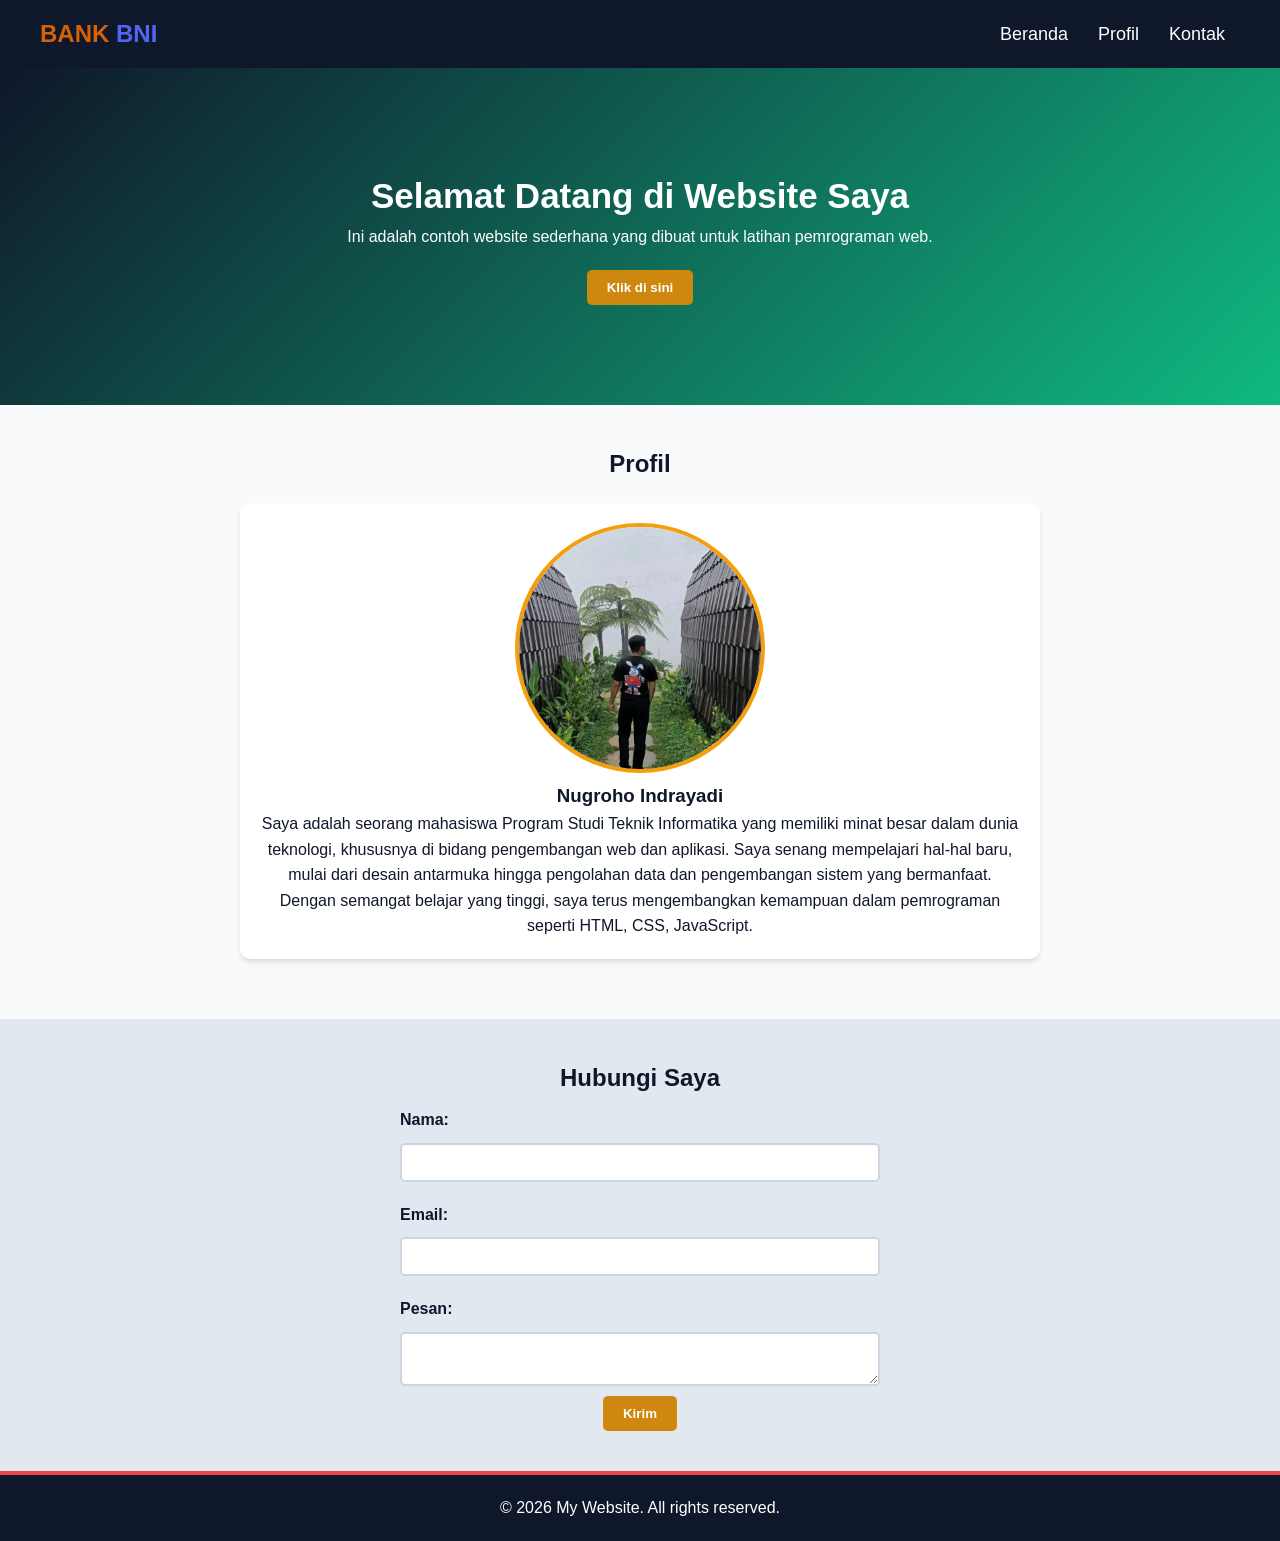
<file: pertemuan1/index.html>
<!DOCTYPE html>
<html lang="en">
<head>
    <meta charset="UTF-8">
    <meta name="viewport" content="width=device-width, initial-scale=1.0">
    <meta name="description" content="website latihan pemrograman web">
    <meta name="keywords" content="pemrograman, web, latihan, html, css, javascript">
    <meta name="author" content="Mahasiswa">
    <title>website pertamaku</title>
    <link rel="stylesheet" href="style.css">
    <link rel="shortcut icon" href="image/logo_ukit.png" type="image/x-icon">
</head>
<body>
    <!-- NAVBAR -->
    <header>
        <nav class="navbar">
            <h1 class="logo">BANK <span>BNI</span></h1>
            <ul class="menu">
                <li><a href="#home">Beranda</a></li>
                <li><a href="#profil">Profil</a></li>
                <li><a href="#kontak">Kontak</a></li>
            </ul>

        </nav>
    </header>

    <!-- HERO SECTION -->
    <section id="home" class="hero">
       <div class="hero_content">
        <h2>Selamat Datang di Website Saya</h2>
        <p>Ini adalah contoh website sederhana yang dibuat untuk latihan pemrograman web.</p>
        <button onclick="tampilkanPesan()">Klik di sini</button>
       </div>
    </section>

    <!-- PROFIL SECTION -->
    <section id="profil" class="profil">
        <h2>Profil</h2>
       <div class="card">
        <img src="image/nugroho.jpeg" alt="Foto Profil" >
        <h3>Nugroho Indrayadi</h3>
        <p>Saya adalah seorang mahasiswa Program Studi Teknik Informatika yang memiliki minat besar dalam dunia teknologi, khususnya di bidang pengembangan web dan aplikasi. Saya senang mempelajari hal-hal baru, mulai dari desain antarmuka hingga pengolahan data dan pengembangan sistem yang bermanfaat. Dengan semangat belajar yang tinggi, saya terus mengembangkan kemampuan dalam pemrograman seperti HTML, CSS, JavaScript.</p>
       </div>
    </section>

    <!-- KONTAK SECTION -->
    <section id="kontak" class="kontak">
        <h2>Hubungi Saya</h2>
        <form id="formKontak">
            <label for="nama">Nama:</label>
            <input type="text" id="nama" name="nama" required>

            <label for="email">Email:</label>
            <input type="email" id="email" name="email" required>

            <label for="pesan">Pesan:</label>
            <textarea id="pesan" name="pesan" required></textarea>

            <button type="submit">Kirim</button>
        </form>

        <p id="output"></p>
    </section>
    
    <!-- FOOTER -->
    <footer>
    <p>&copy; 2026 My Website. All rights reserved.</p>
    </footer>

    <!-- SCRIPT JS -->
    <script src="script.js"></script>
</body>
</html>
</file>
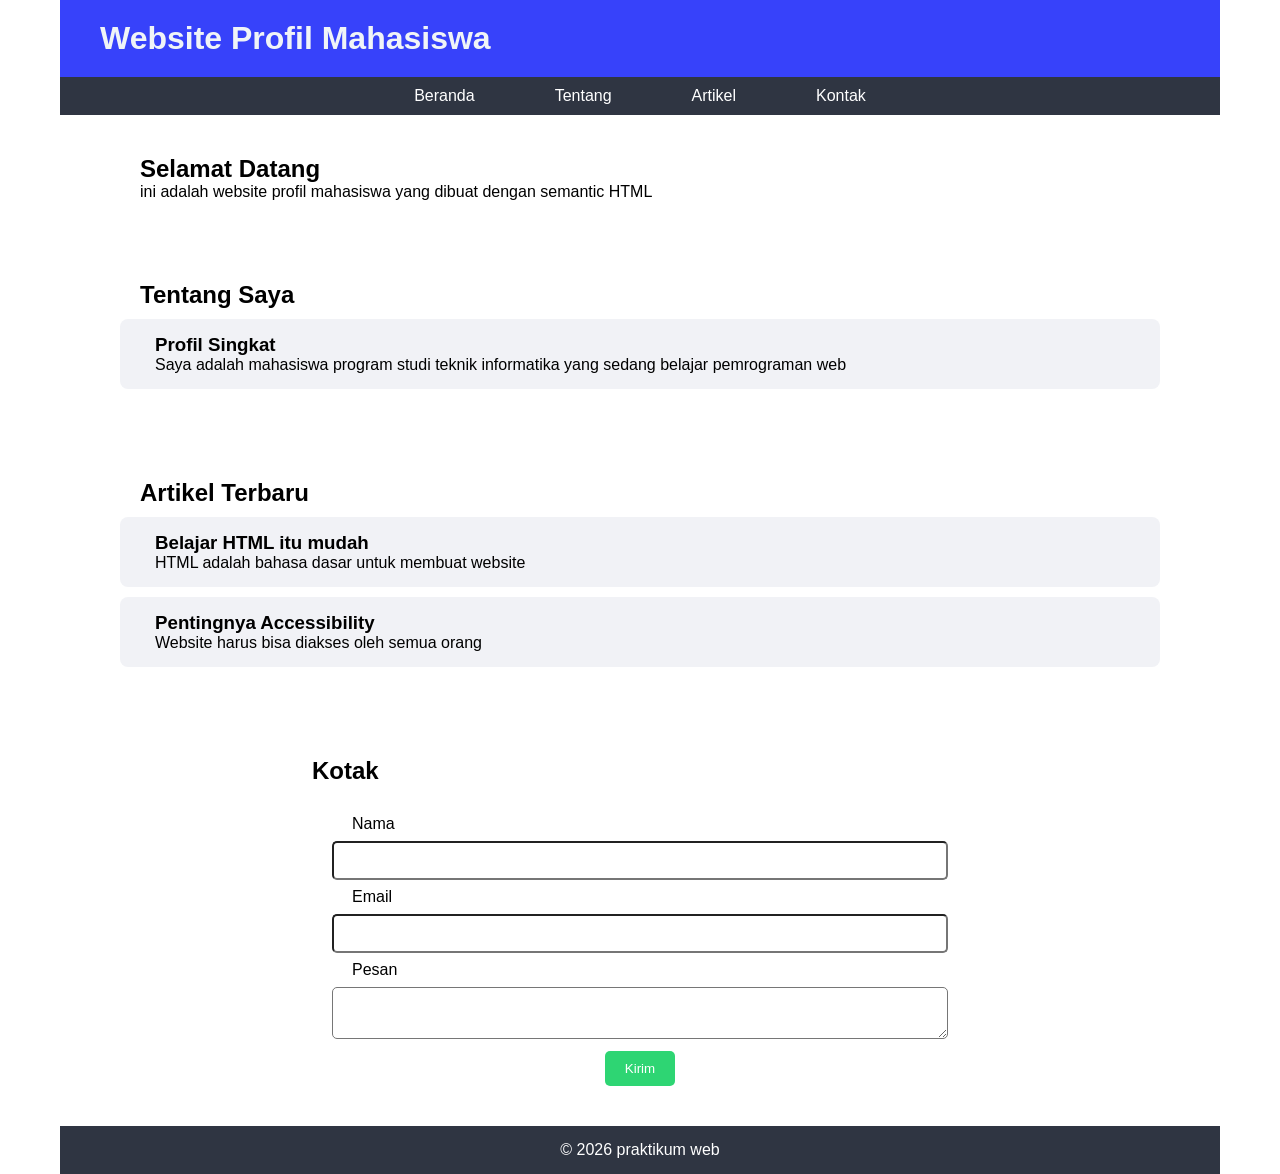
<file: pertemuan2/index.html>
<!doctype html>
<html lang="en">
  <head>
    <meta charset="UTF-8" />
    <meta name="viewport" content="width=device-width, initial-scale=1.0" />
    <title>Pertemuan 2</title>

    <!-- favicon icon -->
    <link rel="shortcut icon" href="image/logo_ukit.png" type="image/x-icon" />
    <link rel="stylesheet" href="style.css" />
  </head>
  <body>
    <!-- header -->
    <header>
      <h1>Website Profil Mahasiswa</h1>
    </header>

    <!-- navigation -->
    <nav aria-label="Navigasi Utama">
      <ul>
        <li><a href="#home">Beranda</a></li>
        <li><a href="#tentang">Tentang</a></li>
        <li><a href="#artikel">Artikel</a></li>
        <li><a href="#kotak">Kontak</a></li>
      </ul>
    </nav>

    <!-- main content -->
    <main>
      <!-- home -->
      <section id="home" aria-labelledby="judul-home">
        <h2 id="judul-home">Selamat Datang</h2>
        <p>
          ini adalah website profil mahasiswa yang dibuat dengan semantic HTML
        </p>
      </section>
      <!-- about -->
      <section id="tentang" aria-labelledby="judul-tentang">
        <h2 id="judul-tentang">Tentang Saya</h2>
        <article>
          <h3>Profil Singkat</h3>
          <p>
            Saya adalah mahasiswa program studi teknik informatika yang sedang
            belajar pemrograman web
          </p>
        </article>
      </section>
      <!-- articke -->
      <section id="artikel" aria-labelledby="judul-artikel">
        <h2 id="judul-artikel">Artikel Terbaru</h2>
        <article>
          <h3>Belajar HTML itu mudah</h3>
          <p>HTML adalah bahasa dasar untuk membuat website</p>
        </article>
        <article>
          <h3>Pentingnya Accessibility</h3>
          <p>Website harus bisa diakses oleh semua orang</p>
        </article>
      </section>
      <!-- contact -->
      <section id="kotak" aria-labelledby="judul-kotak" class="form-input">
        <h2 id="judul-kotak">Kotak</h2>

        <form action="#" aria-label="Formulir Kotak">
          <div class="form-group">
            <label for="nama">Nama </label>
            <input type="text" id="nama" required />
          </div>
          <div class="form-group">
            <label for="email">Email </label>
            <input type="text" id="email" required />
          </div>
          <div class="form-group">
            <label for="pesan">Pesan </label>
            <textarea name="pesan" id="pesan" required></textarea>
          </div>
          <div class="button">
            <button aria-label="kirim pesan">Kirim</button>
          </div>
        </form>
      </section>
    </main>

    <!-- footer -->
    <footer>
      <p>&copy; 2026 praktikum web</p>
    </footer>

    <script src="script.js"></script>
  </body>
</html>
</file>
<file: pertemuan1/style.css>
* {
    margin: 0;
    padding: 0;
    box-sizing: border-box;
}

body {
    font-family: Poppins, sans-serif;
    line-height: 1.6;
    background-color: #f8fafc;
    color: #0f172a;
}

/* NAVBAR */
.navbar {
    background: #0f172a;
    color: rgb(213, 98, 4);
    display: flex;
    justify-content: space-between;
    padding: 15px 40px;
}

.navbar .logo span {
    color: #5265f4;
}

.navbar .logo span:hover {
    color: #fcfcfc;
}

.menu {
    list-style: none;
    display: flex;
    /* Penyesuaian vertikal */
    align-items: center; 
}

.menu li a {
    color: white;
    text-decoration: none;
    font-size: 18px;
    /* Penyesuaian padding */
    padding: 8px 15px;
    transition: all 0.3s ease;
}

/* Hover Effect Makin Keren */
.menu li a:hover {
    background: #1e293b;
    border-radius: 5px;
    color: #10b981;
}

/* HERO SECTION */
.hero {
    background: linear-gradient(135deg, #0f172a 0%, #10b981 100%);
    color: white;
    padding: 100px 20px;
    text-align: center;
}

.hero_content h2{
    font-family: 'Poppins', sans-serif;
    font-size: 35px;
}


.hero_content button{
    margin-top: 20px;
}

/* PROFILE SECTION */
.profil {
    padding: 40px;
    text-align: center;
}

/* IMAGE STYLE */
.card img {
    width: 250px;
    height: 250px;
    border-radius: 50%;
    object-fit: cover;
    border: 4px solid #f59e0b;
}

.card {
    border: none;
    background: white;
    box-shadow: 0 4px 6px -1px rgba(0, 0, 0, 0.1), 0 2px 4px -1px rgba(0, 0, 0, 0.06);
    padding: 20px;
    display: inline-block;
    border-radius: 10px;
    margin: 20px 200px 20px;
    cursor: pointer;
}

.card:hover {
    color: #cbd5e1;
    background: linear-gradient(135deg, #0f172a 0%, #10b981 100%);
}

/* KONTAK SECTION */
.kontak {
    padding: 40px;
    background-color: #e2e8f0;
    text-align: center;
}

form {
    display: flex;
    flex-direction: column; 
    align-items: center;    
}

form label {
    width: 40%;
    text-align: left;
    margin-top: 10px;
    color: #0f172a;
    font-weight: 600;
}

form input, form textarea {
    width: 40%;
    padding: 10px;
    margin: 10px 0;
    border: 2px solid #cbd5e1;
    border-radius: 5px;
    outline: none;
    transition: border-color 0.3s;
    cursor: pointer;
}

form input:focus, form textarea:focus {
    border-color: #10b981;
}

button {
    padding: 10px 20px;
    background-color: #ce880f;
    color: #fff;
    font-weight: bold;
    border: none;
    cursor: pointer;
    border-radius: 5px;
    transition: background-color 0.3s;
}

/* modif button */
button:hover {
    background-color: #190808;
}

footer {
    background: #0f172a;
    color: white;
    text-align: center;
    padding: 20px;
    border-top: 4px solid #ef4444;
}
</file>
<file: pertemuan2/style.css>
*{
    font-family: Poppins, sans-serif;
    padding: 0;
    margin: 0 20px;
}


header {
    background: #3742fa;
    color: rgb(240, 244, 247);
    padding: 20px;
}

nav {
    background: #2f3542;
    padding: 10px;

}

nav ul {
    display: flex;
    list-style: none;
    justify-content: center;
}

nav a {
    color: white;
    text-decoration: none;
}

section {
    padding: 40px;
}

article {
    background-color: #f1f2f6;
    padding: 15px;
    margin: 10px 0;
    border-radius: 8px;
}

.form-group {
    display: block;

}

.form-input {
    /* background-color: #3742fa; */
    width: 60%;
    margin: auto;
} 

.form-input h2{
    margin-bottom: 30px;
}


form input, form textarea {
    width: 100%;
    padding: 10px;
    margin: 8px 0;
    border-radius: 5px;
    box-sizing: border-box;
}


button {
    display: block;
    margin: 0 auto;
    padding: 10px 20px;
    background-color: #2ed573;
    border: none;
    color: white;
    border-radius: 5px;
}

button:hover {
    background-color: #3742fa;
    cursor: pointer;
}

footer {
    background-color: #2f3542;
    color: white;
    text-align: center;
    padding: 15px;
}
</file>
